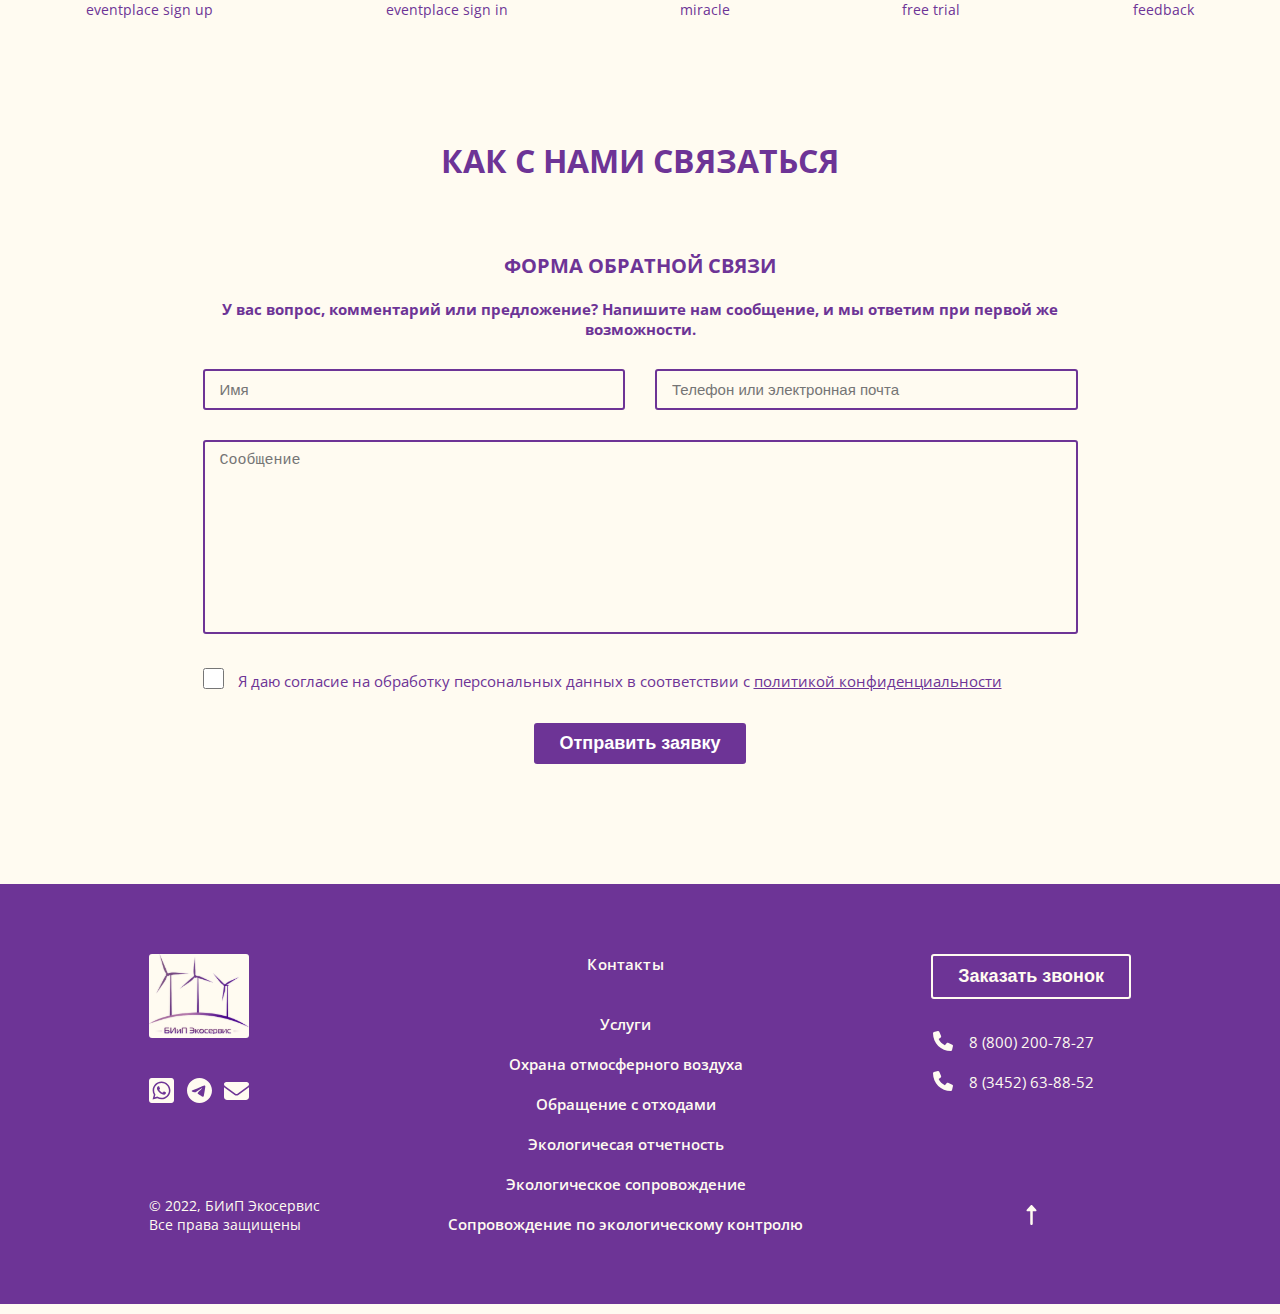
<file: index.html>
<!DOCTYPE html>
<html lang="en">
<head>
    <meta charset="UTF-8">
    <meta http-equiv="X-UA-Compatible" content="IE=edge">
    <meta name="viewport" content="width=device-width, initial-scale=1.0">
    <title>lesson6__frame541</title>
    <link rel="stylesheet" href="assets/css/style.css">
</head>
<body>
    
    <div class="wrapper">

        <header class="header">
            <ul class="header__page_links">
                <li><a href="eventplace_sign_up.html" class="page_links__a">eventplace sign up</a></li>
                <li><a href="eventplace_sign_in.html" class="page_links__a">eventplace sign in</a></li>
                <li><a href="miracle.html" class="page_links__a">miracle</a></li>
                <li><a href="free_trial.html" class="page_links__a">free trial</a></li>
                <li><a href="index.html" class="page_links__a">feedback</a></li>
            </ul>
        </header>
        
        <main>

            <section class="section1">
                <div class="section1__inner">
                    <form action="" class="section1__form" id="section1__form">
                        <div class="form__titles_wrapper">
                            <h2 class="form__h2">Как с нами связаться</h2>
                            <h3 class="form__h3">Форма обратной связи</h3>
                            <h6 class="form__h6">У вас вопрос, комментарий или предложение? Напишите нам сообщение, и мы ответим при первой же возможности.</h6>
                        </div>
                        <div class="form__inputs_wrapper">
                            <input type="text" class="form__input form__input_name" id="input_name" placeholder="Имя">
                            <input type="text" class="form__input form__input_email" id="input_email" placeholder="Телефон или электронная почта">
                        </div>
                        <div class="form__textarea_wrapper">
                            <textarea name="" id="message" cols="30" rows="10" class="form__message" placeholder="Сообщение"></textarea>
                        </div>
                        <div class="form__agreement_wrapper">
                            <div>
                                <input type="checkbox" class="form__agreement_checkbox">
                            </div>
                            <span class="form__agreement">
                                Я даю согласие на обработку персональных данных в соответствии с
                                <a href="https://ru.wikipedia.org/wiki/%D0%9A%D0%BE%D0%BD%D1%84%D0%B8%D0%B4%D0%B5%D0%BD%D1%86%D0%B8%D0%B0%D0%BB%D1%8C%D0%BD%D0%BE%D1%81%D1%82%D1%8C" class="form__agreement_a" target="_blank">
                                    политикой конфиденциальности
                                </a>
                            </span>
                        </div>
                        <div class="form__submit_wrapper">
                            <button type="button" class="form__submit" onclick="modal_request_sent()">Отправить заявку</button>
                        </div>
                    </form>
                </div>
            </section>

        </main>

        <footer class="footer">
            <div class="footer__inner">
                <section class="footer__section_left">
                    <div class="footer__section_left__logo_and_links">
                        <div class="footer__section_left__logo">
                            <img src="assets/img/footer_logo.svg" alt="">
                        </div>
                        <div class="footer__section_left__links">
                            <a href="#">
                                <svg width="25" height="25" viewBox="0 0 25 25" fill="none" xmlns="http://www.w3.org/2000/svg">
                                    <path d="M12.5 5.06696C8.44308 5.06696 5.14509 8.36496 5.13951 12.4219C5.13951 13.8114 5.53013 15.1674 6.26674 16.3337L6.43973 16.6127L5.69754 19.3248L8.48214 18.5938L8.75 18.7556C9.87723 19.4252 11.1719 19.7824 12.4944 19.7824H12.5C16.5513 19.7824 19.9386 16.4844 19.9386 12.4275C19.9386 10.4632 19.0904 8.61607 17.7009 7.22656C16.3058 5.83147 14.4643 5.06696 12.5 5.06696ZM16.8248 15.5804C16.6406 16.0993 15.7589 16.5681 15.3348 16.6295C14.6317 16.7355 14.0848 16.6797 12.6842 16.077C10.4688 15.1172 9.01786 12.885 8.90625 12.74C8.79464 12.5949 8.00223 11.5402 8.00223 10.452C8.00223 9.36384 8.57143 8.82812 8.7779 8.60491C8.97879 8.3817 9.21875 8.32589 9.36942 8.32589C9.51451 8.32589 9.66518 8.32589 9.79353 8.33147C9.92746 8.33705 10.1116 8.28125 10.2902 8.71094C10.4743 9.15179 10.9152 10.24 10.971 10.3516C11.0268 10.4632 11.0658 10.5915 10.9877 10.7366C10.5636 11.5848 10.1116 11.5513 10.3404 11.942C11.1942 13.4096 12.048 13.9174 13.3482 14.5703C13.5714 14.6819 13.6998 14.6652 13.8281 14.5145C13.9565 14.3694 14.3806 13.8672 14.5257 13.6496C14.6708 13.4263 14.8214 13.4654 15.0223 13.5379C15.2232 13.6105 16.3114 14.1462 16.5346 14.2578C16.7578 14.3694 16.9029 14.4252 16.9587 14.5145C17.0089 14.6205 17.0089 15.067 16.8248 15.5804V15.5804ZM22.3214 0H2.67857C1.19978 0 0 1.19978 0 2.67857V22.3214C0 23.8002 1.19978 25 2.67857 25H22.3214C23.8002 25 25 23.8002 25 22.3214V2.67857C25 1.19978 23.8002 0 22.3214 0ZM12.4944 21.2723C11.01 21.2723 9.55357 20.8984 8.26451 20.1953L3.57143 21.4286L4.82701 16.8415C4.05134 15.5022 3.64397 13.9788 3.64397 12.4163C3.64955 7.53906 7.61719 3.57143 12.4944 3.57143C14.8605 3.57143 17.0815 4.49219 18.7556 6.16629C20.4241 7.8404 21.4286 10.0614 21.4286 12.4275C21.4286 17.3047 17.3717 21.2723 12.4944 21.2723Z"/>
                                </svg>
                            </a>
                            <a href="#">
                                <svg width="25" height="25" viewBox="0 0 25 25" fill="none" xmlns="http://www.w3.org/2000/svg">
                                    <path d="M12.5 0C5.59642 0 0 5.59642 0 12.5C0 19.4036 5.59642 25 12.5 25C19.4036 25 25 19.4036 25 12.5C25 5.59642 19.4036 0 12.5 0ZM18.294 8.50101C18.1058 10.4776 17.2919 15.2741 16.8776 17.4879C16.7024 18.4246 16.3574 18.7387 16.0234 18.7694C15.2976 18.8362 14.7463 18.2897 14.0432 17.8288C12.943 17.1077 12.3215 16.6587 11.2536 15.955C10.0195 15.1417 10.8195 14.6949 11.5228 13.9641C11.7069 13.7729 14.9052 10.8638 14.9671 10.5998C14.9748 10.5668 14.9823 10.4436 14.909 10.3789C14.8357 10.3142 14.728 10.3361 14.6502 10.3537C14.5398 10.3787 12.7823 11.5404 9.37757 13.8387C8.87875 14.1812 8.4269 14.3481 8.02203 14.3394C7.57571 14.3297 6.71719 14.087 6.07893 13.8795C5.29612 13.6251 4.67394 13.4906 4.72813 13.0584C4.75635 12.8333 5.06633 12.6031 5.65806 12.3679C9.30208 10.7803 11.732 9.73355 12.9478 9.22777C16.4192 7.78387 17.1405 7.53306 17.6106 7.5247C17.7141 7.52298 17.9453 7.54859 18.095 7.67011C18.1946 7.75668 18.2581 7.87748 18.2729 8.00862C18.2983 8.17145 18.3054 8.33661 18.294 8.50101V8.50101Z"/>
                                </svg>
                            </a>
                            <a href="#">
                                <svg width="25" height="25" viewBox="0 0 25 25" fill="none" xmlns="http://www.w3.org/2000/svg">
                                    <path d="M22.6562 4C23.9502 4 25 5.00734 25 6.25C25 6.95781 24.6533 7.62344 24.0625 8.05L13.4375 15.7C12.8809 16.0984 12.1191 16.0984 11.5625 15.7L0.9375 8.05C0.347314 7.62344 0 6.95781 0 6.25C0 5.00734 1.04932 4 2.34375 4H22.6562ZM10.625 16.9C11.7383 17.7016 13.2617 17.7016 14.375 16.9L25 9.25V19C25 20.6547 23.5986 22 21.875 22H3.125C1.39893 22 0 20.6547 0 19V9.25L10.625 16.9Z"/>
                                </svg>
                            </a>
                        </div>
                    </div>
                    <div class="footer__section_left__rights">
                        <span>© 2022, БИиП Экосервис</span>
                        <span>Все права защищены</span>
                    </div>
                </section>
                <section class="footer__section_center">
                    <a href="#" class="footer__section_center__contacts">Контакты</a>
                    <ul class="footer__section_center__ul">
                        <li class="section_center__li"><a href="#">Услуги</a></li>
                        <li class="section_center__li"><a href="#">Охрана отмосферного воздуха</a></li>
                        <li class="section_center__li"><a href="#">Обращение с отходами</a></li>
                        <li class="section_center__li"><a href="#">Экологичесая отчетность</a></li>
                        <li class="section_center__li"><a href="#">Экологическое сопровождение</a></li>
                        <li class="section_center__li"><a href="#">Сопровождение по экологическому контролю</a></li>
                    </ul>
                </section>
                <section class="footer__section_right">
                    <div>
                        <button class="section_right__request_call" onclick="modal_callback()">Заказать звонок</button>
                        <div class="section_right__phone section_right__phone1">
                            <a href="#" class="section_right__phone__a">
                                <img src="assets/img/phone_w.svg" alt="phone">
                                <span class="section_right__phone_span">8 (800) 200-78-27</span>
                            </a>
                        </div>
                        <div class="section_right__phone section_right__phone2">
                            <a href="#" class="section_right__phone__a">
                                <img src="assets/img/phone_w.svg" alt="phone">
                                <span class="section_right__phone_span">8 (3452) 63-88-52</span>
                            </a>
                        </div>
                    </div>
                    <div class="section_right__go_up_wrapper">
                        <a href="#" class="section_right__go_up_arrow">
                            <svg width="31" height="30" viewBox="0 0 31 30" fill="none" xmlns="http://www.w3.org/2000/svg">
                                <path d="M10.7502 9.67578L14.8127 5.29687C15.1837 4.89687 15.8162 4.89687 16.1873 5.29687L20.2498 9.67578C20.5031 9.94891 20.5709 10.3469 20.4219 10.6891C20.273 11.0312 19.9355 11.2523 19.5976 11.2523L16.7502 11.2523L16.7502 23.75C16.7502 24.441 16.1904 25 15.5002 25C14.81 25 14.2502 24.441 14.2502 23.75L14.2502 11.2539L11.4377 11.2539C11.0648 11.2539 10.7272 11.0328 10.5783 10.6906C10.4299 10.3477 10.4963 9.94922 10.7502 9.67578Z"/>
                            </svg>
                        </a>
                    </div>
                </section>
            </div>
        </footer>

    </div>

    <div class="modals">
        <div class="modal modal_callback">
            <form action="" class="callback__form">
                <button type="button" class="modal__close" onclick="modal_close()">
                    <svg width="20" height="20" viewBox="0 0 20 20" fill="none" xmlns="http://www.w3.org/2000/svg">
                        <path d="M20 2.01429L17.9857 0L10 7.98571L2.01429 0L0 2.01429L7.98571 10L0 17.9857L2.01429 20L10 12.0143L17.9857 20L20 17.9857L12.0143 10L20 2.01429Z"/>
                    </svg>
                </button>
                
                <h2 class="form__h2 callback__h2">Обратный звонок</h2>
                <input type="text" class="form__input callback__input_name" placeholder="Имя">
                <input type="text" class="form__input callback__input_phone" placeholder="Телефон">
                <div class="form__agreement_wrapper">
                    <div>
                        <input type="checkbox" class="form__agreement__checkbox">
                    </div>
                    <span class="form__agreement">
                        Я даю согласие на обработку персональных данных в соответствии с
                        <a href="https://ru.wikipedia.org/wiki/%D0%9A%D0%BE%D0%BD%D1%84%D0%B8%D0%B4%D0%B5%D0%BD%D1%86%D0%B8%D0%B0%D0%BB%D1%8C%D0%BD%D0%BE%D1%81%D1%82%D1%8C" class="form__agreement_a" target="_blank">
                            с политикой конфиденциальности
                        </a>
                    </span>
                </div>
                <button type="button" class="form__submit" onclick="modal_request_sent()">Заказать звонок</button>
            </form>
        </div>

        <div class="modal modal_request_sent">
            <form action="" class="modal__request_sent">
                <button type="button" class="modal__close" onclick="modal_close()">
                    <svg width="20" height="20" viewBox="0 0 20 20" fill="none" xmlns="http://www.w3.org/2000/svg">
                        <path d="M20 2.01429L17.9857 0L10 7.98571L2.01429 0L0 2.01429L7.98571 10L0 17.9857L2.01429 20L10 12.0143L17.9857 20L20 17.9857L12.0143 10L20 2.01429Z"/>
                    </svg>
                </button>
                
                <h2 class="form__h2 request_sent__h2">Заявка отправлена</h2>
                <span class="form__agreement">Спасибо за обращение!</span>
                <span class="form__agreement">Мы свяжемся с вами в ближайшее время.</span>
                <button type="button" class="form__submit" onclick="modal_close()">Закрыть окно</button>
            </form>
        </div>
    </div>

</body>

<script src="assets/js/script.js"></script>

</html>
</file>
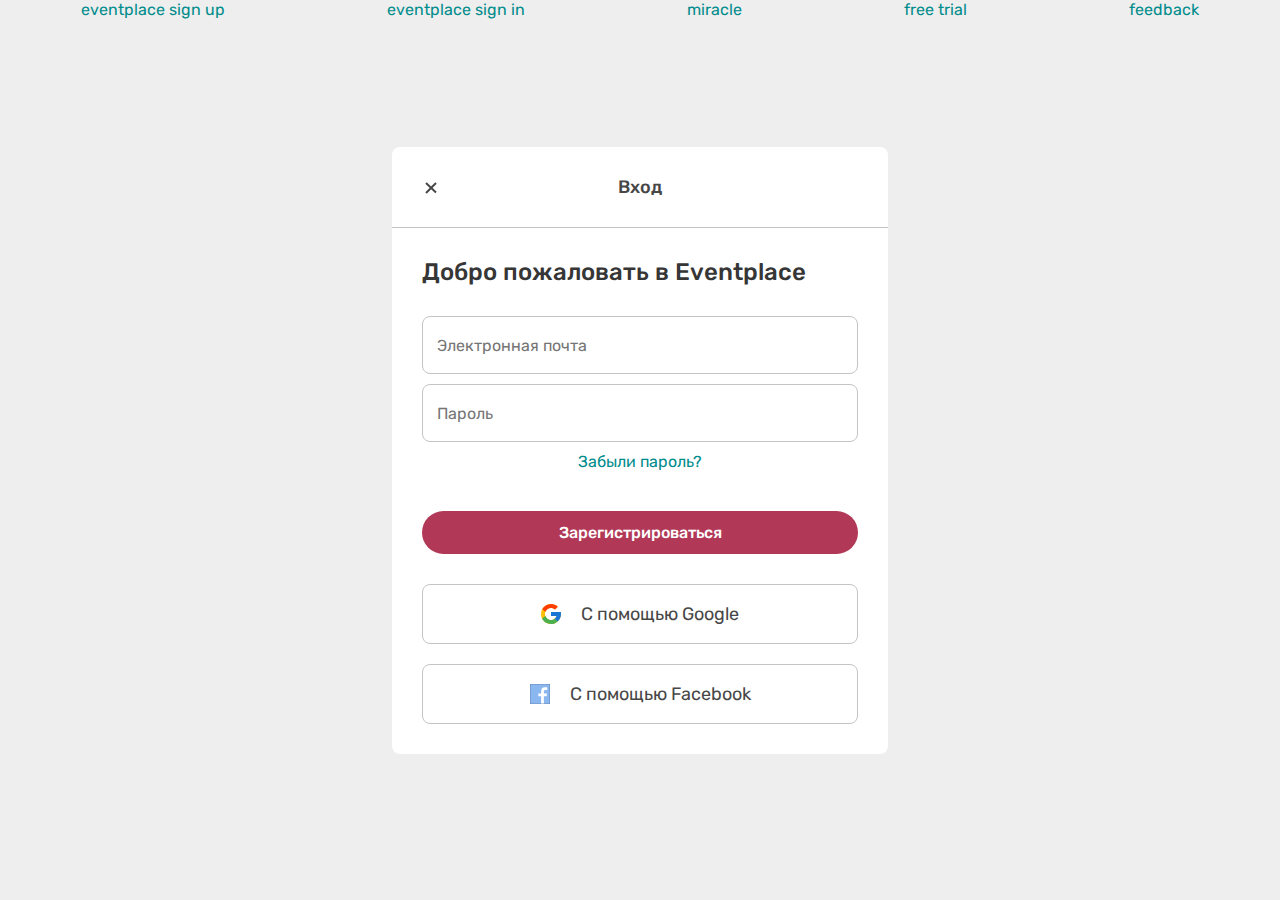
<file: eventplace_sign_in.html>
<!DOCTYPE html>
<html lang="en">
<head>
    <meta charset="UTF-8">
    <meta http-equiv="X-UA-Compatible" content="IE=edge">
    <meta name="viewport" content="width=device-width, initial-scale=1.0">
    <title>Eventplace</title>
    <link rel="stylesheet" href="assets/css/eventplace.css">
</head>
<body>
    
    <div class="wrapper">

        <header class="header">
            <ul class="header__page_links">
                <li><a href="eventplace_sign_up.html" class="page_links__a">eventplace sign up</a></li>
                <li><a href="eventplace_sign_in.html" class="page_links__a">eventplace sign in</a></li>
                <li><a href="miracle.html" class="page_links__a">miracle</a></li>
                <li><a href="free_trial.html" class="page_links__a">free trial</a></li>
                <li><a href="index.html" class="page_links__a">feedback</a></li>
            </ul>
        </header>

        <main>
            
            <div class="modal_log_reg">
                <div class="title">
                    <button type="button" class="close_button">
                        <svg width="12" height="12" viewBox="0 0 12 12" fill="none" xmlns="http://www.w3.org/2000/svg">
                            <path d="M1 11L11 1" stroke="#474747" stroke-width="2"/>
                            <path d="M1 1L11 10.4118" stroke="#474747" stroke-width="2"/>
                        </svg>
                    </button>
                    <h4 class="title__h4">Вход</h4>
                </div>
                <form action="" class="log_reg_form">
                    <div class="form__title_wrapper">
                        <h3 class="form__title">Добро пожаловать в Eventplace</h3>
                    </div>
                    <div class="form__inputs_wrapper">
                        <input type="text" class="form__input" placeholder="Электронная почта">
                        <input type="text" class="form__input" placeholder="Пароль">
                        <div class="form__inputs__forgot_pass">
                            <a href="#">Забыли пароль?</a>
                        </div>
                    </div>
                    <div class="form__submit_wrapper">
                        <button class="form__submit_button">Зарегистрироваться</button>
                    </div>
                    <div class="socials">
                        <button class="socials__button">
                            <svg width="20" height="20" viewBox="0 0 20 20" fill="none" xmlns="http://www.w3.org/2000/svg">
                                <path d="M19.8055 8.0415H19V8H10V12H15.6515C14.827 14.3285 12.6115 16 10 16C6.6865 16 4 13.3135 4 10C4 6.6865 6.6865 4 10 4C11.5295 4 12.921 4.577 13.9805 5.5195L16.809 2.691C15.023 1.0265 12.634 0 10 0C4.4775 0 0 4.4775 0 10C0 15.5225 4.4775 20 10 20C15.5225 20 20 15.5225 20 10C20 9.3295 19.931 8.675 19.8055 8.0415Z" fill="#FFC107"/>
                                <path d="M1.15314 5.3455L4.43864 7.755C5.32764 5.554 7.48064 4 10.0001 4C11.5296 4 12.9211 4.577 13.9806 5.5195L16.8091 2.691C15.0231 1.0265 12.6341 0 10.0001 0C6.15914 0 2.82814 2.1685 1.15314 5.3455Z" fill="#FF3D00"/>
                                <path d="M9.99985 20.0001C12.5829 20.0001 14.9299 19.0116 16.7044 17.4041L13.6094 14.7851C12.6054 15.5456 11.3574 16.0001 9.99985 16.0001C7.39885 16.0001 5.19035 14.3416 4.35835 12.0271L1.09735 14.5396C2.75235 17.7781 6.11335 20.0001 9.99985 20.0001Z" fill="#4CAF50"/>
                                <path d="M19.8055 8.04161H19V8.00011H10V12.0001H15.6515C15.2555 13.1186 14.536 14.0831 13.608 14.7856C13.6085 14.7851 13.609 14.7851 13.6095 14.7846L16.7045 17.4036C16.4855 17.6026 20 15.0001 20 10.0001C20 9.32961 19.931 8.67511 19.8055 8.04161Z" fill="#1976D2"/>
                            </svg>
                            <span>С помощью Google</span>
                        </button>
                        <button class="socials__button">
                            <svg width="20" height="20" viewBox="0 0 20 20" fill="none" xmlns="http://www.w3.org/2000/svg">
                                <path d="M0.277832 0.278076H19.7223V19.7225H0.277832V0.278076Z" fill="#8BB7F0"/>
                                <path d="M19.4444 0.555556V19.4444H0.555556V0.555556H19.4444ZM20 0H0V20H20V0Z" fill="#4E7AB5"/>
                                <path d="M13.889 19.4443V12.2221H16.6279L17.0157 9.44429H13.889V7.56429C13.889 6.69318 14.279 6.09984 15.5279 6.09984L17.2223 6.09929V3.45818C16.9468 3.42151 15.8995 3.33984 14.7995 3.33984C12.5029 3.33984 11.1112 4.74151 11.1112 7.31595V9.44429H8.33344V12.2221H11.1112V19.4443H13.889Z" fill="white"/>
                            </svg>
                            <span>С помощью Facebook</span>
                        </button>
                    </div>
                </form>
            </div>
            

        </main>

    </div>

</body>
</html>
</file>
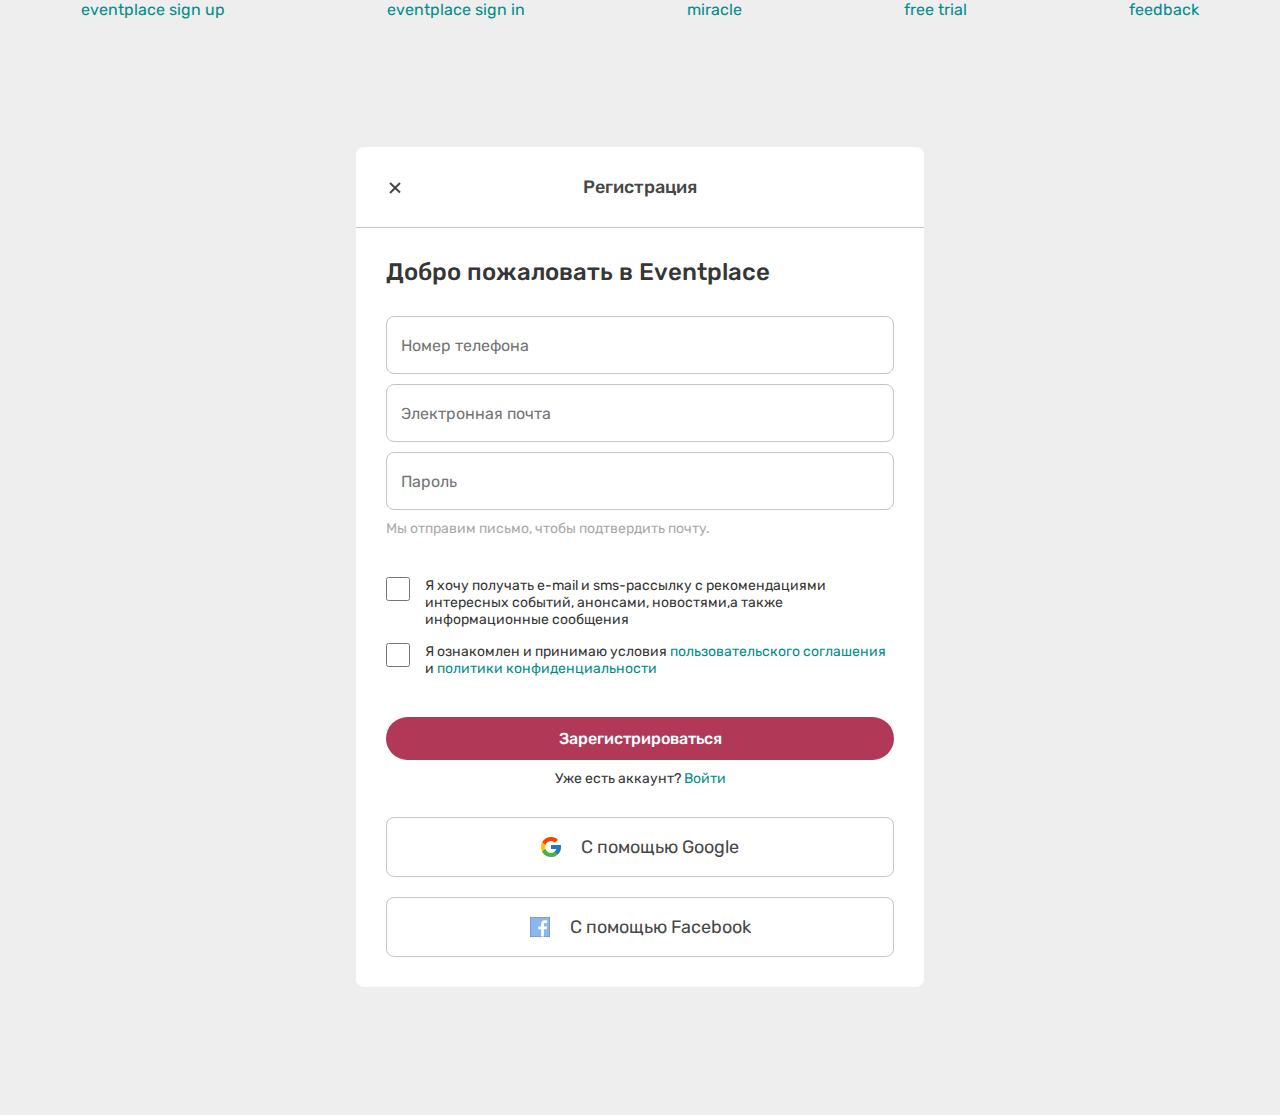
<file: eventplace_sign_up.html>
<!DOCTYPE html>
<html lang="ru">
<head>
    <meta charset="UTF-8">
    <meta http-equiv="X-UA-Compatible" content="IE=edge">
    <meta name="viewport" content="width=device-width, initial-scale=1.0">
    <title>Eventplace</title>
    <link rel="stylesheet" href="assets/css/eventplace.css">
</head>
<body>
    
    <div class="wrapper">

        <header class="header">
            <ul class="header__page_links">
                <li><a href="eventplace_sign_up.html" class="page_links__a">eventplace sign up</a></li>
                <li><a href="eventplace_sign_in.html" class="page_links__a">eventplace sign in</a></li>
                <li><a href="miracle.html" class="page_links__a">miracle</a></li>
                <li><a href="free_trial.html" class="page_links__a">free trial</a></li>
                <li><a href="index.html" class="page_links__a">feedback</a></li>
            </ul>
        </header>

        <main>

            <div class="modal_log_reg">
                <div class="title">
                    <button type="button" class="close_button">
                        <svg width="12" height="12" viewBox="0 0 12 12" fill="none" xmlns="http://www.w3.org/2000/svg">
                            <path d="M1 11L11 1" stroke="#474747" stroke-width="2"/>
                            <path d="M1 1L11 10.4118" stroke="#474747" stroke-width="2"/>
                        </svg>
                    </button>
                    <h4 class="title__h4">Регистрация</h4>
                </div>
                <form action="" class="log_reg_form">
                    <div class="form__title_wrapper">
                        <h3 class="form__title">Добро пожаловать в Eventplace</h3>
                    </div>
                    <div class="form__inputs_wrapper">
                        <input type="text" class="form__input" placeholder="Номер телефона">
                        <input type="text" class="form__input" placeholder="Электронная почта">
                        <input type="text" class="form__input" placeholder="Пароль">
                        <span class="form__span_below_inputs">Мы отправим письмо, чтобы подтвердить почту.</span>
                    </div>
                    <div class="form__agreements_wrapper">
                        <div class="form__agreement_check">
                            <div>
                                <input type="checkbox" class="input-checkbox">
                            </div>
                            <p>Я хочу получать e-mail и sms-рассылку с рекомендациями интересных событий, анонсами, новостями,а также информационные сообщения</p>
                        </div>
                        <div class="form__agreement_check">
                            <div>
                                <input type="checkbox" class="input-checkbox">
                            </div>
                            <p>Я ознакомлен и принимаю условия <a href="#">пользовательского соглашения</a> и <a href="#">политики конфиденциальности</a></p>
                        </div>
                    </div>
                    <div class="form__submit_wrapper">
                        <button class="form__submit_button">Зарегистрироваться</button>
                        <span class="form__already_have_account">Уже есть аккаунт? <a href="#">Войти</a></span>
                    </div>
                    <div class="socials">
                        <button class="socials__button">
                            <svg width="20" height="20" viewBox="0 0 20 20" fill="none" xmlns="http://www.w3.org/2000/svg">
                                <path d="M19.8055 8.0415H19V8H10V12H15.6515C14.827 14.3285 12.6115 16 10 16C6.6865 16 4 13.3135 4 10C4 6.6865 6.6865 4 10 4C11.5295 4 12.921 4.577 13.9805 5.5195L16.809 2.691C15.023 1.0265 12.634 0 10 0C4.4775 0 0 4.4775 0 10C0 15.5225 4.4775 20 10 20C15.5225 20 20 15.5225 20 10C20 9.3295 19.931 8.675 19.8055 8.0415Z" fill="#FFC107"/>
                                <path d="M1.15314 5.3455L4.43864 7.755C5.32764 5.554 7.48064 4 10.0001 4C11.5296 4 12.9211 4.577 13.9806 5.5195L16.8091 2.691C15.0231 1.0265 12.6341 0 10.0001 0C6.15914 0 2.82814 2.1685 1.15314 5.3455Z" fill="#FF3D00"/>
                                <path d="M9.99985 20.0001C12.5829 20.0001 14.9299 19.0116 16.7044 17.4041L13.6094 14.7851C12.6054 15.5456 11.3574 16.0001 9.99985 16.0001C7.39885 16.0001 5.19035 14.3416 4.35835 12.0271L1.09735 14.5396C2.75235 17.7781 6.11335 20.0001 9.99985 20.0001Z" fill="#4CAF50"/>
                                <path d="M19.8055 8.04161H19V8.00011H10V12.0001H15.6515C15.2555 13.1186 14.536 14.0831 13.608 14.7856C13.6085 14.7851 13.609 14.7851 13.6095 14.7846L16.7045 17.4036C16.4855 17.6026 20 15.0001 20 10.0001C20 9.32961 19.931 8.67511 19.8055 8.04161Z" fill="#1976D2"/>
                            </svg>
                            <span>С помощью Google</span>
                        </button>
                        <button class="socials__button">
                            <svg width="20" height="20" viewBox="0 0 20 20" fill="none" xmlns="http://www.w3.org/2000/svg">
                                <path d="M0.277832 0.278076H19.7223V19.7225H0.277832V0.278076Z" fill="#8BB7F0"/>
                                <path d="M19.4444 0.555556V19.4444H0.555556V0.555556H19.4444ZM20 0H0V20H20V0Z" fill="#4E7AB5"/>
                                <path d="M13.889 19.4443V12.2221H16.6279L17.0157 9.44429H13.889V7.56429C13.889 6.69318 14.279 6.09984 15.5279 6.09984L17.2223 6.09929V3.45818C16.9468 3.42151 15.8995 3.33984 14.7995 3.33984C12.5029 3.33984 11.1112 4.74151 11.1112 7.31595V9.44429H8.33344V12.2221H11.1112V19.4443H13.889Z" fill="white"/>
                            </svg>
                            <span>С помощью Facebook</span>
                        </button>
                    </div>
                </form>
            </div>

        </main>

    </div>

</body>
</html>
</file>
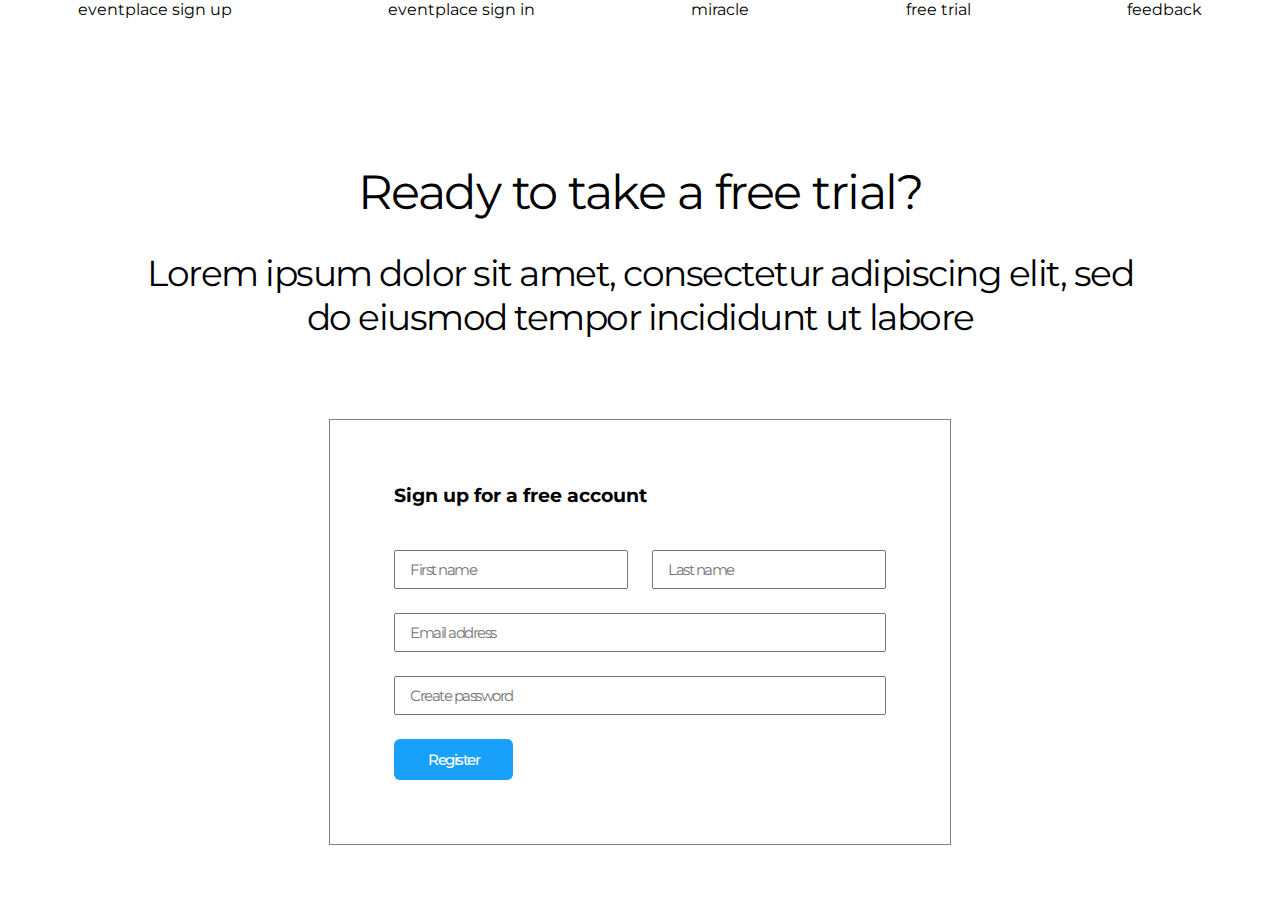
<file: free_trial.html>
<!DOCTYPE html>
<html lang="en">
<head>
    <meta charset="UTF-8">
    <meta http-equiv="X-UA-Compatible" content="IE=edge">
    <meta name="viewport" content="width=device-width, initial-scale=1.0">
    <title>Free trial</title>
    <link rel="stylesheet" href="assets/css/free-trial.css">
</head>
<body>
    
    <div class="wrapper">

        <header class="header">
            <ul class="header__page_links">
                <li><a href="eventplace_sign_up.html" class="page_links__a">eventplace sign up</a></li>
                <li><a href="eventplace_sign_in.html" class="page_links__a">eventplace sign in</a></li>
                <li><a href="miracle.html" class="page_links__a">miracle</a></li>
                <li><a href="free_trial.html" class="page_links__a">free trial</a></li>
                <li><a href="index.html" class="page_links__a">feedback</a></li>
            </ul>
        </header>

        <main>

            <div class="top_titles">
                <h1 class="top_titles__h1">Ready to take a free trial?</h1>
                <h2 class="top_titles__h2">Lorem ipsum dolor sit amet, consectetur adipiscing elit, sed do eiusmod tempor incididunt ut labore</h2>
            </div>

            <form action="" class="reg_form">
                <h3 class="form__title">
                    Sign up for a free account
                </h3>
                <div class="form__inputs_wrapper">
                    <div class="inline_inputs">
                        <input type="text" class="form__input" placeholder="First name">
                        <input type="text" class="form__input" placeholder="Last name">
                    </div>
                    <input type="text" class="form__input" placeholder="Email address">
                    <input type="text" class="form__input" placeholder="Create password">
                </div>
                <button class="form__submit_button">Register</button>
            </form>

        </main>

    </div>

</body>
</html>
</file>
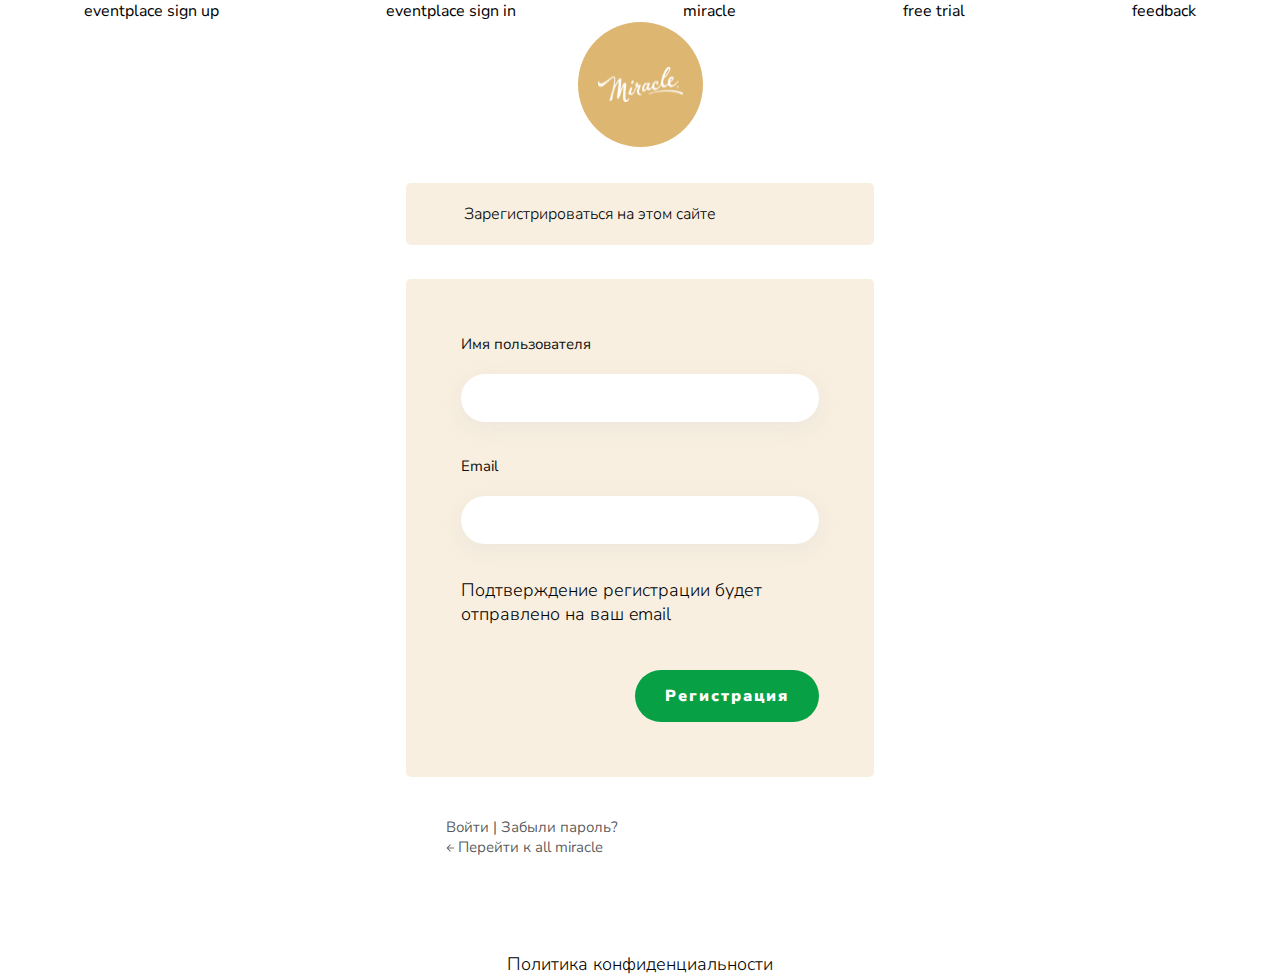
<file: miracle.html>
<!DOCTYPE html>
<html lang="en">
<head>
    <meta charset="UTF-8">
    <meta http-equiv="X-UA-Compatible" content="IE=edge">
    <meta name="viewport" content="width=device-width, initial-scale=1.0">
    <title>Miracle</title>
    <link rel="stylesheet" href="assets/css/miracle.css">
</head>
<body>
    
    <div class="wrapper">

        <header class="header">
            <ul class="header__page_links">
                <li><a href="eventplace_sign_up.html" class="page_links__a">eventplace sign up</a></li>
                <li><a href="eventplace_sign_in.html" class="page_links__a">eventplace sign in</a></li>
                <li><a href="miracle.html" class="page_links__a">miracle</a></li>
                <li><a href="free_trial.html" class="page_links__a">free trial</a></li>
                <li><a href="index.html" class="page_links__a">feedback</a></li>
            </ul>
        </header>

        <main>

            <div class="miracle">
                <div class="top-logo">
                    <img src="assets/img/top-logo.svg" alt="miracle">
                </div>
                <div class="reg_this_site">
                    Зарегистрироваться на этом сайте
                </div>
                <form action="" class="reg_form">
                    <div class="form__input_wrapper">
                        <span class="form__input_span">Имя пользователя</span>
                        <input type="text" class="form__input">
                    </div>
                    <div class="form__input_wrapper">
                        <span class="form__input_span">Email</span>
                        <input type="text" class="form__input">
                    </div>
                    <div class="text_below_inputs">
                        Подтверждение регистрации будет отправлено на ваш email
                    </div>
                    <div class="submit_button_wrapper">
                        <button class="form__submit_button">Регистрация</button>
                    </div>
                </form>

                <div class="bottom_links">
                    <a href="#">Войти</a> | <a href="#">Забыли пароль?</a>
                    <br>
                    <a href="#">
                        <img src="assets/img/arrow-back.svg" alt="arrow-back">
                        Перейти к all miracle
                    </a>
                </div>
                <div class="politics">
                    <a href="#">Политика конфиденциальности</a>
                </div>
            </div>

        </main>

    </div>

</body>
</html>
</file>
<file: assets/css/style.css>
@import url('https://fonts.googleapis.com/css2?family=Open+Sans:ital,wght@0,300;0,400;0,500;0,600;0,700;0,800;1,300;1,400;1,500;1,600;1,700;1,800&display=swap');

@import url('header_links.css');

* {
    padding:0;
    margin:0;
}

a {
    text-decoration:none;
    color:inherit;
}

:root {
    --accent-color:#6D3496;
    --transparent-yellow:#FFFBF1;
    --hover:#EC78BB;
}

html {
    font-size:14px;
}

body {
    background: var(--transparent-yellow);
    font-family:'Open Sans', sans-serif;
    color:var(--accent-color);
}

.section1__form {
    display:flex;
    flex-direction:column;
    gap:30px;
    padding:120px;
    text-align:center;
    max-width:875px;
    margin:0 auto;
}

.form__h2 {
    font-size:32px;
    margin-bottom:70px;
}

.form__h3 {
    font-size:20px;
    margin-bottom:20px;
}

.form__h2,
.form__h3 {
    font-weight:700;
    text-transform:uppercase;
}

.form__h6 {
    font-size:15px;
}

.form__inputs_wrapper {
    display:flex;
    flex-direction:row;
    gap:30px;
    width:100%;
}

.form__input,
.form__message {
    background:inherit;
    color:inherit;
    border:2px solid var(--accent-color);
    border-radius:3px;
    font-weight:300;
    font-size:15px;
    padding:10px 15px;
    box-sizing:border-box;
    width:100%;
    resize:none;
}

.form__agreement_wrapper {
    font-size:15px;
    display:flex;
    align-items:center;
    text-align:initial;
    gap:14px;
}

.form__agreement_a {
    text-decoration:underline;
}

.form__submit {
    background:var(--accent-color);
    color:white;
    padding:10px 25px;
    border-radius:3px;
    border:none;
    font-size:18px;
    font-weight:600;
    transition:0.15s;
}

.form__submit:hover {
    color:var(--hover);
}

.footer {
    background:var(--accent-color);
    padding:70px;
    color:var(--transparent-yellow);
}

.footer__inner {
    display:flex;
    flex-direction:row;
    justify-content:space-around;
    position:relative;
    max-width:1110px;
    margin:0 auto;
}

.footer__section_left__logo {
    background:var(--transparent-yellow);
    margin-bottom:40px;
    border-radius:3px;
}

.footer__section_left__links {
    display:flex;
    justify-content:space-between;
}

.footer__section_left__links svg,
.section_right__go_up_arrow svg {
    fill:var(--transparent-yellow);
}

.footer__section_left__links svg:hover,
.section_right__go_up_arrow svg:hover,
.modal__close svg:hover {
    fill:var(--hover);
}

.footer__section_left {
    display:flex;
    flex-direction:column;
    align-items:flex-start;
    justify-content:space-between;
}

.footer__section_left__rights {
    font-size:14px;
    display:flex;
    flex-direction:column;
    align-items:flex-start;
    justify-self:flex-end;
}

.footer__section_center {
    text-align:center;
}

.footer__section_center__contacts,
.section_center__li {
    font-weight:600;
    font-size:15px;
}

.footer__section_center__contacts {
    letter-spacing:0.01em;
    margin-bottom:40px;
    display:block;
}

.footer__section_center__ul {
    display:flex;
    flex-direction:column;
    align-items:center;
    justify-content:space-around;
    gap:20px;
    list-style:none;
}

.section_center__li,
.footer__section_center__contacts,
.section_right__phone_span,
.section_right__request_call,
.footer__section_left__links svg,
.section_right__go_up_arrow svg,
.modal__close svg {
    transition:0.15s
}

.section_center__li:hover,
.footer__section_center__contacts:hover,
.section_right__phone_span:hover {
    color:var(--hover);
    transition:0.15s;
}

.section_right__request_call {
    display:block;
    border:2px solid var(--transparent-yellow);
    background:inherit;
    color:inherit;
    border-radius:3px;
    padding:10px 25px;
    font-size:18px;
    font-weight:600;
    margin-bottom:30px;
}

.section_right__request_call:hover {
    color:var(--hover);
    border-color:var(--hover);
}

.footer__section_right {
    display:flex;
    flex-direction:column;
    justify-content:space-between;
}

.section_right__phone {
    margin-bottom:15px;
}

.section_right__phone__a {
    display:flex;
    flex-direction:row;
    align-items:center;
    gap:13px;
}

.section_right__phone_span {
    font-size:15px;
}

.section_right__go_up_wrapper {
    display:flex;
    flex-direction:row;
    justify-content:center;
    justify-self:flex-end;
}

.modal {
    display:none;
    position:fixed;
    width:100%;
    height:100%;
    left:0;
    top:0;
    overflow:auto;
    z-index:10;
    background:#00000030;
    backdrop-filter:blur(10px);
    transition:1.5s;
}

.callback__form,
.modal__request_sent {
    margin:10% auto 0 auto;
    max-width:434px;
    padding:70px 50px;
    background:var(--transparent-yellow);

    display:flex;
    flex-direction:column;
    justify-content:space-around;
    align-items:center;
    gap:30px;

    position:relative;
}

.callback__h2 {
    margin-bottom:30px;
}

.form__agreement {
    font-size:15px;
}

.modal__close svg {
    fill:var(--accent-color);
    position:absolute;
    right:25px;
    top:25px;
}

.request_sent__h2 {
    margin-bottom:30px;
}

input[type="checkbox"] {
    width:1.5rem;
    height:1.5rem;
}

.modal__close {
    background:transparent;
    border:none;
}
</file>
<file: assets/css/eventplace.css>
@import url('https://fonts.googleapis.com/css2?family=Rubik:ital,wght@0,300;0,400;0,500;0,600;0,700;0,800;0,900;1,300;1,400;1,500;1,600;1,700;1,800;1,900&display=swap');

@import url('header_links.css');

* {
    padding:0;
    margin:0;
    font-family:'rubik', sans-serif;
}

a {
    text-decoration:none;
    color:#008C8C;
}

a:hover {
    text-decoration:underline;
}

input[type="text"] {
    box-sizing:border-box;
}

:root {
    --text-first:#363636;
    --text-second:#474747;
    --border:#C4C4C4;
}

body {
    background:#eee;
}

main {
    display:flex;
    justify-content:center;
    align-items:center;
}

.modal_log_reg {
    max-width:568px;
    /* max-height:811px; */
    background:#fff;
    border-radius:8px;
    margin:10% auto;
}

.title {
    position:relative;
    border-bottom:1px solid var(--border);
    display:flex;
    flex-direction:row;
    align-items:center;
    justify-content:center;
    padding:29px 226px;
}

.close_button {
    position:absolute;
    left:33px;
    top:35px;
    background:none;
    border:none;
}

.title__h4 {
    font-weight:500;
    font-size:18px;
    color:var(--text-second);
}

.log_reg_form {
    display:flex;
    flex-direction:column;
    align-items:flex-start;
    gap:10px;
    padding:30px;
}

.form__title {
    font-size:24px;
    font-weight:500;
    color:var(--text-first);
    margin-bottom:20px;
}

.form__input {
    display:block;
    padding:18.5px 14px;
    font-size:16px;
    color:var(--text-first);
    border:1px solid var(--border);
    border-radius:8px;
    margin-bottom:10px;
    /* width:100%; */
}

.form__inputs_wrapper {
    display:flex;
    flex-direction:column;
    width:100%;
    margin-bottom:30px;
}

.form__span_below_inputs {
    font-size:14px;
    color:#a9a9a9;
}

.form__agreements_wrapper {
    display:flex;
    flex-direction:column;
    gap:15px;
    margin-bottom:30px;
}

.form__agreement_check {
    font-size:14px;
    color:var(--text-first);
    display:flex;
    flex-direction:row;
    gap:15px;
}

.input-checkbox {
    width:24px;
    height:24px;
}

.form__submit_wrapper {
    width:100%;
    text-align:center;
}

.form__submit_button {
    background:#B13957;
    border-radius:100px;
    border:none;
    font-weight:500;
    font-size:16px;
    color:#fff;
    padding:12px;
    display:block;
    width:100%;
}

.form__already_have_account {
    display:block;
    margin-top:10px;
    font-size:14px;
    color:var(--text-first);
}

.reg_with_socials {
    display:flex;
    flex-direction:column;
    gap:19px;
}

.socials {
    width:100%;
}

.socials__button {
    margin-top:20px;
    display:flex;
    flex-direction:row;
    justify-content:center;
    align-items:center;
    gap:20px;
    padding:18px;
    width:100%;
    background:none;
    border:1px solid var(--border);
    border-radius:8px;
    font-size:18px;
    color:var(--text-second);
}




/* eventplace sign in */

.form__inputs__forgot_pass {
    display:block;
    width:100%;
    text-align:center;
}
</file>
<file: assets/css/free-trial.css>
@import url('https://fonts.googleapis.com/css2?family=Montserrat:ital,wght@0,100;0,200;0,300;0,400;0,500;0,600;0,700;0,800;0,900;1,100;1,200;1,300;1,400;1,500;1,600;1,700;1,800;1,900&family=Nunito+Sans:ital,wght@0,200;0,300;0,400;0,600;0,700;0,800;0,900;1,200;1,300;1,400;1,600;1,700;1,800;1,900&display=swap');

@import url('header_links.css');

* {
    padding:0;
    margin:0;
    font-family:'montserrat', sans-serif;
}

a {
    text-decoration:none;
    color:inherit;
}

a:hover {
    text-decoration:underline;
}

input[type="text"] {
    box-sizing:border-box;
}

main {
    display:flex;
    flex-direction:column;
    justify-content:center;
    align-items:center;
    padding:144px 144px 0 144px;
}

.top_titles {
    text-align:center;
}

.top_titles__h1 {
    font-size:48px;
    letter-spacing:-1.5px;
    font-weight:400;
    margin-bottom:30px;
}

.top_titles__h2 {
    font-size:36px;
    letter-spacing:-1.5px;
    font-weight:400;
    margin-bottom:80px;
}

.reg_form {
    width:622px;
    box-sizing:border-box;
    padding:64px;
    border:1px solid #00000080;
}

.reg_form__title {
    color:#000;
    font-weight:700;
    letter-spacing:-1.5px;
    font-size:24px;
    /* margin-bottom:43px; */
}

.form__inputs_wrapper {
    margin-top:43px;
    display:flex;
    flex-direction:column;
    gap:24px;
}

.inline_inputs {
    display:flex;
    flex-direction:row;
    gap:24px;
}

.form__input {
    font-size:15px;
    padding:8px 14px;
    color:#000000CC;
    width:100%;
    letter-spacing:-1.5px;
}

.form__submit_button {
    background:#18a0fb;
    border-radius:6px;
    font-weight:500;
    font-size:15px;
    letter-spacing:-1.5px;
    margin-top:24px;
    border:none;
    padding:11px 34px;
    color:#fff;
}
</file>
<file: assets/css/miracle.css>
@import url('https://fonts.googleapis.com/css2?family=Nunito+Sans:ital,wght@0,200;0,300;0,400;0,600;0,700;0,800;0,900;1,200;1,300;1,400;1,600;1,700;1,800;1,900&display=swap');

@import url('header_links.css');

* {
    padding:0;
    margin:0;
    font-family:'nunito sans', sans-serif;
}

a {
    text-decoration:none;
    color:inherit;
}

a:hover {
    text-decoration:underline;
}

input[type="text"] {
    box-sizing:border-box;
}

:root {
    --background:#DDB77138;
    --text:#0F0F0F;
}

main {
    display:flex;
    justify-content:center;
    align-items:center;
}

.miracle {
    display:flex;
    justify-content:center;
    align-items:center;
    flex-direction:column;
    width:468px;
}

.top-logo {
    background:#DDB771;
    border-radius:100%;
    width:125px;
    height:125px;
    display:flex;
    justify-content:center;
    align-items:center;
    margin-bottom:36px;
}

.reg_form {
    background:var(--background);
    width:100%;
    margin-top:34px;
    border-radius:5px;
    box-sizing:border-box;
    padding:55px;
}

.reg_this_site {
    background:var(--background);
    padding:20px 58px;
    width:100%;
    border-radius:5px;
    font-weight:300;
    box-sizing:border-box;
}

.form__input_wrapper {
    display:flex;
    flex-direction:column;
    margin-bottom:34px;
}

.form__input_span {
    font-size:15px;
    color:var(--text);
    display:block;
    margin-bottom:20px;
}

.form__input {
    padding:15px;
    widtH:100%;
    border:none;
    border-radius:100px;
    box-shadow:0 6px 20px #CECECE40;
}

.text_below_inputs {
    margin-bottom:44px;
    font-size:18px;
    font-weight:300;
}

.submit_button_wrapper {
    display:flex;
    justify-content:flex-end;
}

.form__submit_button {
    background:#08A045;
    padding:15px 30px;
    font-weight:900;
    font-size:16px;
    letter-spacing:2px;
    border:none;
    border-radius:100px;
    color:#fff;
}

.bottom_links {
    align-self:flex-start;
    margin:40px 0 0 40px;
    color:#0F0F0FB5;
    font-size:15px;
}

.politics {
    font-size:18px;
    font-weight:300;
    color:#000;
    margin-top:95px;
}
</file>
